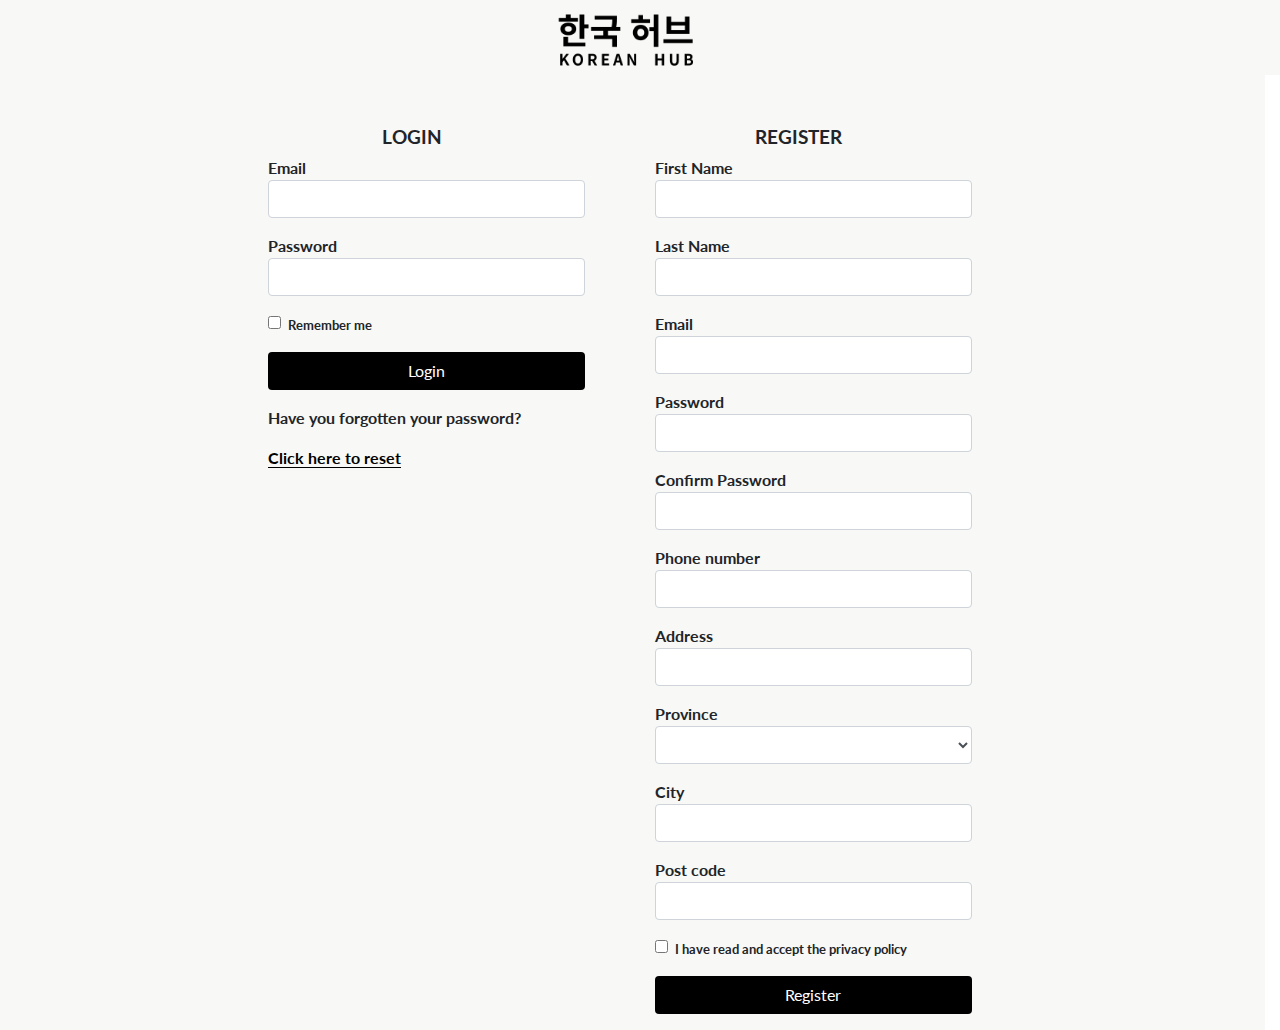
<file: form.html>
<!doctype html>
<html lang="es">
  <head>
    <!-- Required meta tags -->
    <meta charset="utf-8">
    <meta name="viewport" content="width=device-width, initial-scale=1, shrink-to-fit=no">

    <!-- Bootstrap CSS -->
	<link rel="stylesheet" href="https://stackpath.bootstrapcdn.com/bootstrap/4.4.1/css/bootstrap.min.css" integrity="sha384-Vkoo8x4CGsO3+Hhxv8T/Q5PaXtkKtu6ug5TOeNV6gBiFeWPGFN9MuhOf23Q9Ifjh" crossorigin="anonymous">
	
	 <!-- Google Fonts -->
    <!--Tipografía de Google Fonts-->
    <link href="https://fonts.googleapis.com/css2?family=Playfair+Display:wght@400;600&display=swap" rel="stylesheet">
    <link href="https://fonts.googleapis.com/css2?family=Open+Sans:wght@400;600&display=swap" rel="stylesheet">
    <link href="https://fonts.googleapis.com/css2?family=Lato:wght@400;700;900&display=swap" rel="stylesheet">


	<!-- Styles CSS -->
	<link rel="stylesheet" href="css/styles2.css">

    <title>Form Validation</title>
  </head>


  <body>
	
    <!-- *************** Header ***************  -->
	<div class="container-fluid">
		<div class="row col-12 justify-content-center">
				<div class="logo ">
					<img src="img/logo.png"class="logo-brand" alt="logo">
				</div>	
		</div>
	</div>

	<div class="row col-md-12 justify-content-center">
	<div class="row col-md-4">
	<!-- *************** Log in validation ***************  -->
	<div class="container topmargin-xs bottommargin-xs">	

		<form  id="myFormId" onsubmit="registerValidate()" name="myForm">

		  <div class="form-row col-md-12">
			<!-- Title -->
			<div class=" title row col-md-12 justify-content-center">
				<h1>LOGIN</h1>
			</div>
			<!-- Email Validation -->
			<div class="form-group col-md-12">
			  <label for="inputEmail1">Email</label>
			  <input type="text" name="inputEmail" class="form-control" id="inputEmail1">
			  <div class="invalid-feedback" id="errorEmail1"></div>
			</div>

			<!-- Password Validation -->
			<div class="form-group col-md-12">
			  <label for="inputPassword1">Password</label>
			  <input type="password" name="inputPassword1"  class="form-control" id="inputPassword1">
			  <div class="invalid-feedback" id="errorPassword1"></div>
			</div>

			<!-- Remember me Validation -->
			<div class="form-group col-md-12">
				<div class="form-check">
				  <input class="form-check-input" type="checkbox" id="gridCheck1">
				  <label class="form-check-label" for="gridCheck1">Remember me </label>
				  <div class="invalid-feedback" id="errorCheck1"></div>
				</div>
			</div>
			
			<!-- Log in Button -->
			<div class="register form-group col-md-12">
			  <button type="submit" class="btn btn-block">Login</button>
			</div>

			<!-- Forgot password -->
			<div class="forgot1 form-group col-md-12">
				<p>Have you forgotten your password?</p>
			</div>

			<div class="forgot2 form-group col-md-12">
				<a href="#">Click here to reset</a>
			</div>
			
			
		  </div>
		</form>
	</div>
	</div>


	<!-- *************** Register validation ***************  -->
	<div class="row col-md-4">
	<div class="container topmargin-xs">	
		
		<form id="myFormId2" onsubmit="registerValidate2()" name="myForm2">

		<div class="form-row col-md-12">

			<!-- Title -->
			<div class="title row col-md-12 justify-content-center">
				<h1>REGISTER</h1>
			</div>

			<!-- Name Validation -->
			<div class="form-group col-md-12">
				<label for="inputfirstName">First Name</label>
				<input type="text" name="inputfirstName" class="form-control" id="inputfirstName">
				<div class="invalid-feedback" id="errorfirstName"></div>
			</div>

			<!-- Surname Validation -->
			<div class="form-group col-md-12">
				<label for="inputlastName">Last Name</label>
				<input type="text" name="inputlastName" class="form-control" id="inputlastName">
				<div class="invalid-feedback" id="errorlastName"></div>
			</div>

			<!-- Email Validation -->
			<div class="form-group col-md-12">
			  <label for="inputEmail2">Email</label>
			  <input type="text" name="inputEmail2" class="form-control" id="inputEmail2">
			  <div class="invalid-feedback" id="errorEmail2"></div>
			</div>

			<!-- Password Validation -->
			<div class="form-group col-md-12">
			  <label for="inputPassword2">Password</label>
			  <input type="password" name="inputPassword2"  class="form-control" id="inputPassword2">
			  <div class="invalid-feedback" id="errorPassword2"></div>
			</div>
		
			<!-- Confirm Password Validation -->
			<div class="form-group col-md-12">
				<label for="inputconfirmPassword">Confirm Password</label>
				<input type="password" name="inputconfirmPassword"  class="form-control" id="inputconfirmPassword">
				<div class="invalid-feedback" id="errorconfirmPassword"></div>
			</div>

			<!-- Phone number Validation -->
			<div class="form-group col-md-12">
				<label for="inputPhone">Phone number</label>
				<input type="password" name="inputPhone"  class="form-control" id="inputPhone">
				<div class="invalid-feedback" id="errorPhone"></div>
			</div>

		  	<!-- Address Validation -->
			<div class="form-group col-md-12">
				<label for="inputAddress">Address</label>
				<input type="text" class="form-control" id="inputAddress">
				<div class="invalid-feedback" id="errorAddress"></div>
			</div>
		</div>
			<!-- Drop down menu Validation -->
			<div class="form-row col-md-12">
				<div class="form-group col-md-12">
				  <label for="inputProvince">Province</label>
				   <select id="inputProvince" class="form-control">
					<option selected value=""></option>
					<option>Barcelona</option>
					<option>Girona</option>
					<option>Tarragona</option>
					<option>Lleida</option>
				  </select>
				  <div class="invalid-feedback" id="errorProvince"></div>
				</div>
				<div class="form-group col-md-12">
				  <label for="inputCity">City</label>
				   <input type="text" class="form-control" id="inputCity">
				   <div class="invalid-feedback" id="errorCity"></div>
				</div>
				<div class="form-group col-md-12">
				  <label for="inputZip">Post code</label>
				  <input type="text" class="form-control" id="inputZip">
				  <div class="invalid-feedback" id="errorZip"></div>
				</div>

			<!-- Privacy Validation -->
			<div class="form-group col-md-12">
				<div class="form-check">
				  <input class="form-check-input" type="checkbox" id="gridCheck2">
				  <label class="form-check-label" for="gridCheck2">
					I have read and accept the privacy policy
				  </label>
				  <div class="invalid-feedback" id="errorCheck2"></div>
				</div>
			</div>
			
			<!-- Submit Button -->
			<div class="submit form-group col-md-12">
			  <button type="submit" class="btn btn-block">Register</button>
			</div>
		</div>
		</form>
	</div>
	</div>
	</div>
    <!-- Optional JavaScript -->
    <!-- jQuery first, then Popper.js, then Bootstrap JS -->
    <script src="https://code.jquery.com/jquery-3.4.1.slim.min.js" integrity="sha384-J6qa4849blE2+poT4WnyKhv5vZF5SrPo0iEjwBvKU7imGFAV0wwj1yYfoRSJoZ+n" crossorigin="anonymous"></script>
    <script src="https://cdn.jsdelivr.net/npm/popper.js@1.16.0/dist/umd/popper.min.js" integrity="sha384-Q6E9RHvbIyZFJoft+2mJbHaEWldlvI9IOYy5n3zV9zzTtmI3UksdQRVvoxMfooAo" crossorigin="anonymous"></script>
    <script src="https://stackpath.bootstrapcdn.com/bootstrap/4.4.1/js/bootstrap.min.js" integrity="sha384-wfSDF2E50Y2D1uUdj0O3uMBJnjuUD4Ih7YwaYd1iqfktj0Uod8GCExl3Og8ifwB6" crossorigin="anonymous"></script>
	<script src="js/validate.js" type="text/javascript"></script>
  </body>
</html>
</file>
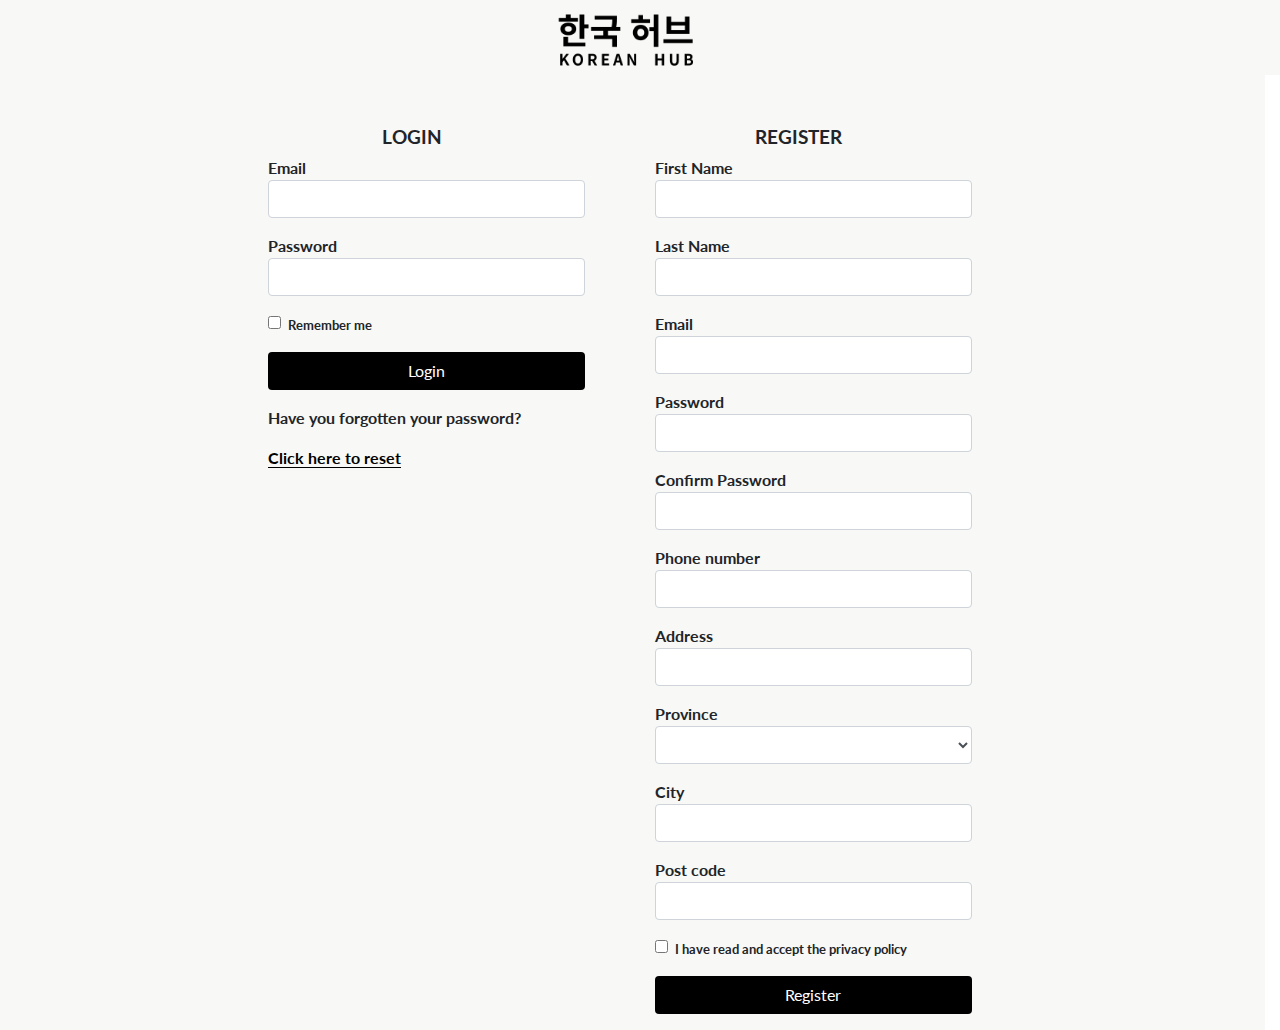
<file: index2.html>
<!doctype html>
<html lang="es">
  <head>
    <!-- Required meta tags -->
    <meta charset="utf-8">
    <meta name="viewport" content="width=device-width, initial-scale=1, shrink-to-fit=no">

    <!-- Bootstrap CSS -->
	<link rel="stylesheet" href="https://stackpath.bootstrapcdn.com/bootstrap/4.4.1/css/bootstrap.min.css" integrity="sha384-Vkoo8x4CGsO3+Hhxv8T/Q5PaXtkKtu6ug5TOeNV6gBiFeWPGFN9MuhOf23Q9Ifjh" crossorigin="anonymous">
	
	 <!-- Google Fonts -->
    <!--Tipografía de Google Fonts-->
    <link href="https://fonts.googleapis.com/css2?family=Playfair+Display:wght@400;600&display=swap" rel="stylesheet">
    <link href="https://fonts.googleapis.com/css2?family=Open+Sans:wght@400;600&display=swap" rel="stylesheet">
    <link href="https://fonts.googleapis.com/css2?family=Lato:wght@400;700;900&display=swap" rel="stylesheet">


	<!-- Styles CSS -->
	<link rel="stylesheet" href="css/styles2.css">

    <title>Form Validation</title>
  </head>


  <body>
	
    <!-- *************** Header ***************  -->
	<div class="container-fluid">
		<div class="row col-12 justify-content-center">
				<div class="logo ">
					<img src="img/logo.png"class="logo-brand" alt="logo">
				</div>	
		</div>
	</div>

	<div class="row col-md-12 justify-content-center">
	<div class="row col-md-4">
	<!-- *************** Log in validation ***************  -->
	<div class="container topmargin-xs bottommargin-xs">	

		<form method="POST" action="registrado.html" id="myFormId" onsubmit="return registerValidate()" name="myForm">

		  <div class="form-row col-md-12">
			<!-- Title -->
			<div class=" title row col-md-12 justify-content-center">
				<h1>LOGIN</h1>
			</div>
			<!-- Email Validation -->
			<div class="form-group col-md-12">
			  <label for="inputEmail1">Email</label>
			  <input type="text" name="inputEmail" class="form-control" id="inputEmail1">
			  <div class="invalid-feedback" id="errorEmail1"></div>
			</div>

			<!-- Password Validation -->
			<div class="form-group col-md-12">
			  <label for="inputPassword1">Password</label>
			  <input type="password" name="inputPassword1"  class="form-control" id="inputPassword1">
			  <div class="invalid-feedback" id="errorPassword1"></div>
			</div>

			<!-- Remember me Validation -->
			<div class="form-group col-md-12">
				<div class="form-check">
				  <input class="form-check-input" type="checkbox" id="gridCheck1">
				  <label class="form-check-label" for="gridCheck1">Remember me </label>
				  <div class="invalid-feedback" id="errorCheck1"></div>
				</div>
			</div>
			
			<!-- Log in Button -->
			<div class="register form-group col-md-12">
			  <button type="submit" class="btn btn-block">Login</button>
			</div>

			<!-- Forgot password -->
			<div class="forgot1 form-group col-md-12">
				<p>Have you forgotten your password?</p>
			</div>

			<div class="forgot2 form-group col-md-12">
				<a href="#">Click here to reset</a>
			</div>
			
			
		  </div>
		</form>
	</div>
	</div>


	<!-- *************** Register validation ***************  -->
	<div class="row col-md-4">
	<div class="container topmargin-xs">	
		
		<form method="POST" action="registrado.html" id="myFormId" onsubmit="return registerValidate2()" name="myForm2">

		<div class="form-row col-md-12">

			<!-- Title -->
			<div class="title row col-md-12 justify-content-center">
				<h1>REGISTER</h1>
			</div>

			<!-- Name Validation -->
			<div class="form-group col-md-12">
				<label for="inputfirstName">First Name</label>
				<input type="text" name="inputfirstName" class="form-control" id="inputfirstName">
				<div class="invalid-feedback" id="errorfirstName"></div>
			</div>

			<!-- Surname Validation -->
			<div class="form-group col-md-12">
				<label for="inputlastName">Last Name</label>
				<input type="text" name="inputlastName" class="form-control" id="inputlastName">
				<div class="invalid-feedback" id="errorlastName"></div>
			</div>

			<!-- Email Validation -->
			<div class="form-group col-md-12">
			  <label for="inputEmail2">Email</label>
			  <input type="text" name="inputEmail2" class="form-control" id="inputEmail2">
			  <div class="invalid-feedback" id="errorEmail2"></div>
			</div>

			<!-- Password Validation -->
			<div class="form-group col-md-12">
			  <label for="inputPassword2">Password</label>
			  <input type="password" name="inputPassword2"  class="form-control" id="inputPassword2">
			  <div class="invalid-feedback" id="errorPassword2"></div>
			</div>
		
			<!-- Confirm Password Validation -->
			<div class="form-group col-md-12">
				<label for="inputconfirmPassword">Confirm Password</label>
				<input type="password" name="inputconfirmPassword"  class="form-control" id="inputconfirmPassword">
				<div class="invalid-feedback" id="errorconfirmPassword"></div>
			</div>

			<!-- Phone number Validation -->
			<div class="form-group col-md-12">
				<label for="inputPhone">Phone number</label>
				<input type="password" name="inputPhone"  class="form-control" id="inputPhone">
				<div class="invalid-feedback" id="errorPhone"></div>
			</div>

		  	<!-- Address Validation -->
			<div class="form-group col-md-12">
				<label for="inputAddress">Address</label>
				<input type="text" class="form-control" id="inputAddress">
				<div class="invalid-feedback" id="errorAddress"></div>
			</div>
		</div>
			<!-- Drop down menu Validation -->
			<div class="form-row col-md-12">
				<div class="form-group col-md-12">
				  <label for="inputProvince">Province</label>
				   <select id="inputProvince" class="form-control">
					<option selected value=""></option>
					<option>Barcelona</option>
					<option>Girona</option>
					<option>Tarragona</option>
					<option>Lleida</option>
				  </select>
				  <div class="invalid-feedback" id="errorProvince"></div>
				</div>
				<div class="form-group col-md-12">
				  <label for="inputCity">City</label>
				   <input type="text" class="form-control" id="inputCity">
				   <div class="invalid-feedback" id="errorCity"></div>
				</div>
				<div class="form-group col-md-12">
				  <label for="inputZip">Post code</label>
				  <input type="text" class="form-control" id="inputZip">
				  <div class="invalid-feedback" id="errorZip"></div>
				</div>

			<!-- Privacy Validation -->
			<div class="form-group col-md-12">
				<div class="form-check">
				  <input class="form-check-input" type="checkbox" id="gridCheck2">
				  <label class="form-check-label" for="gridCheck2">
					I have read and accept the privacy policy
				  </label>
				  <div class="invalid-feedback" id="errorCheck2"></div>
				</div>
			</div>
			
			<!-- Submit Button -->
			<div class="submit form-group col-md-12">
			  <button type="submit" class="btn btn-block">Register</button>
			</div>
		</div>
		</form>
	</div>
	</div>
	</div>
    <!-- Optional JavaScript -->
    <!-- jQuery first, then Popper.js, then Bootstrap JS -->
    <script src="https://code.jquery.com/jquery-3.4.1.slim.min.js" integrity="sha384-J6qa4849blE2+poT4WnyKhv5vZF5SrPo0iEjwBvKU7imGFAV0wwj1yYfoRSJoZ+n" crossorigin="anonymous"></script>
    <script src="https://cdn.jsdelivr.net/npm/popper.js@1.16.0/dist/umd/popper.min.js" integrity="sha384-Q6E9RHvbIyZFJoft+2mJbHaEWldlvI9IOYy5n3zV9zzTtmI3UksdQRVvoxMfooAo" crossorigin="anonymous"></script>
    <script src="https://stackpath.bootstrapcdn.com/bootstrap/4.4.1/js/bootstrap.min.js" integrity="sha384-wfSDF2E50Y2D1uUdj0O3uMBJnjuUD4Ih7YwaYd1iqfktj0Uod8GCExl3Og8ifwB6" crossorigin="anonymous"></script>
	<script src="js/validate.js" type="text/javascript"></script>
  </body>
</html>
</file>
<file: css/styles2.css>
/* General presents */
*{
    margin:0px;
    padding:0px;
    box-sizing:border-box;
    font-family: 'Lato', sans-serif;
    /* Amb això ens asegurem que funciona per tots els navegadors */
    -webkit-box-sizing:border-box;
    -moz-box-sizing:border-box;
    background-color:#f8f8f6; 
}

/*  Logo measures - header  */
.logo img{
    min-width: 120px;
    max-width: 150px;
    margin:0px;
}

/* Titles for each form "Login and Register" */
.title h1{
    font-weight: 700;
    font-size: 1.2rem;
}

/* No margin between title and the text box */
.form-group label{
    margin:0px;
}

/* Titles for each text box , ex "First name, Email, Password,etc" */
.form-group{
    font-weight: 700;
    font-size: 1rem;
}

/* Titles for the check label texts*/
.form-check-label{
    font-weight: 700;
    font-size: 0.8rem;
}


/* Button colors*/
.submit button, .register button{
    background-color: #000;
    color:#ffff;

}

.forgot1, .forgot2{
    margin:0px;
    padding:0px;
}

.forgot2 a{
   color:#000;
   border-bottom: 1px solid #000;
}

/* Responsive margins */
.topmargin-xs {margin-top:50px;}
.topmargin-sm {margin-top:60px;}
.topmargin-lg {margin-top:80px;}
</file>
